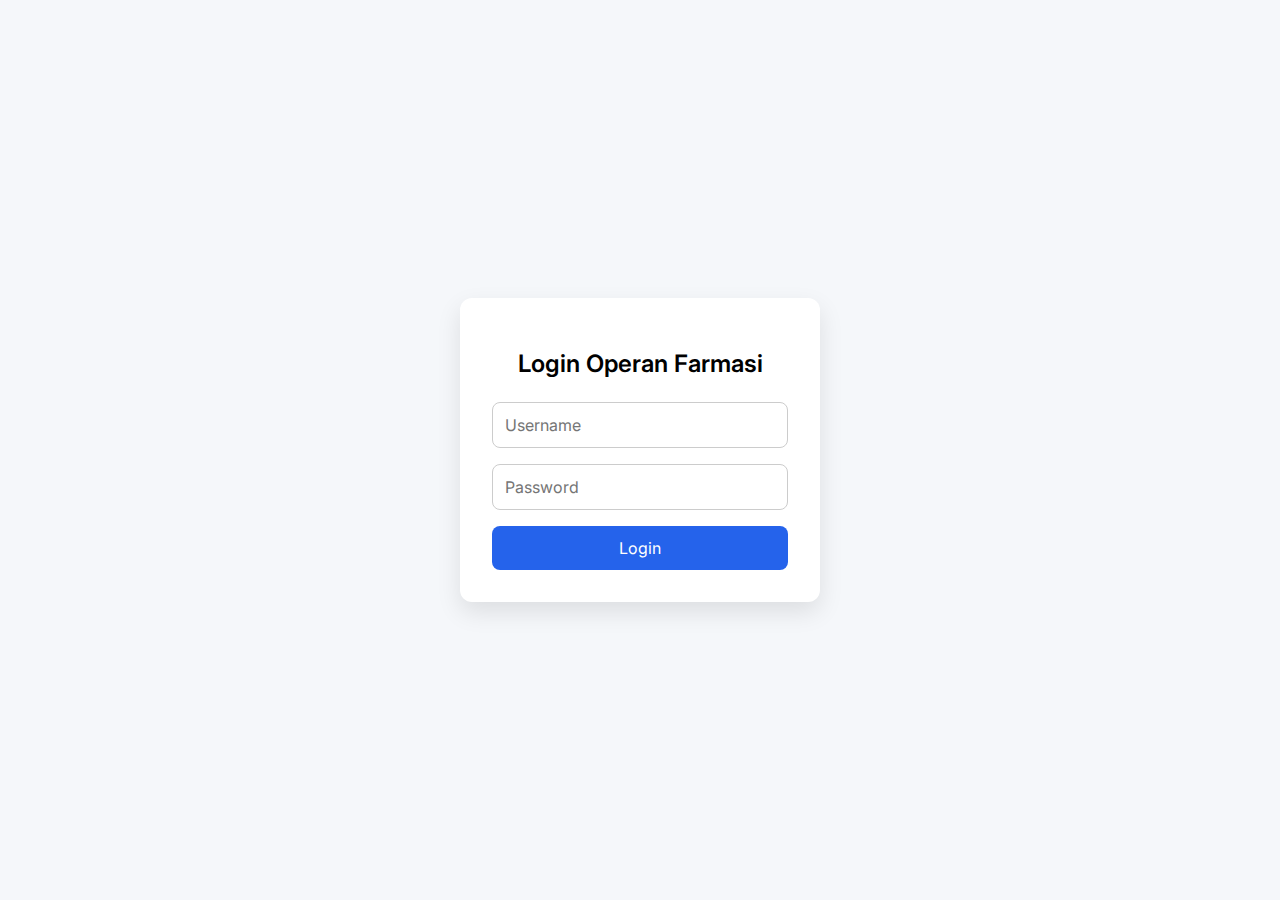
<file: index.html>
<!DOCTYPE html>
<html lang="id">
<head>
  <meta charset="UTF-8" />
  <meta name="viewport" content="width=device-width, initial-scale=1.0" />
  <title>Operan Farmasi - Login</title>
  <link href="https://fonts.googleapis.com/css2?family=Inter:wght@400;600&display=swap" rel="stylesheet" />
  <style>
    * {
      box-sizing: border-box;
      font-family: 'Inter', sans-serif;
    }
    body {
      margin: 0;
      background: #f5f7fa;
      display: flex;
      justify-content: center;
      align-items: center;
      height: 100vh;
    }
    .login-container {
      background: white;
      padding: 2rem;
      border-radius: 12px;
      box-shadow: 0 10px 25px rgba(0,0,0,0.1);
      width: 100%;
      max-width: 360px;
    }
    h2 {
      margin-bottom: 1.5rem;
      text-align: center;
      font-weight: 600;
    }
    input {
      width: 100%;
      padding: 0.75rem;
      margin-bottom: 1rem;
      border: 1px solid #ccc;
      border-radius: 8px;
      font-size: 1rem;
    }
    button {
      width: 100%;
      padding: 0.75rem;
      background: #2563eb;
      color: white;
      border: none;
      border-radius: 8px;
      font-size: 1rem;
      cursor: pointer;
      transition: background 0.3s ease;
    }
    button:hover {
      background: #1e40af;
    }
    .error {
      color: red;
      font-size: 0.9rem;
      text-align: center;
      margin-bottom: 0.5rem;
    }
  </style>
</head>
<body>
  <div class="login-container">
    <h2>Login Operan Farmasi</h2>
    <div class="error" id="error-msg"></div>
    <input type="text" id="username" placeholder="Username" />
    <input type="password" id="password" placeholder="Password" />
    <button onclick="login()">Login</button>
  </div>

  <script>
    const allowedUsers = {
      log: 'log',
      ko: 'ko',
      depo: 'depo'
    };

    function login() {
      const user = document.getElementById('username').value.trim();
      const pass = document.getElementById('password').value.trim();
      const errorMsg = document.getElementById('error-msg');

      if (!user || !pass) {
        errorMsg.textContent = 'Mohon isi username dan password.';
        return;
      }

      if (allowedUsers[user] && allowedUsers[user] === pass) {
        // Simpan dua informasi ke localStorage
        localStorage.setItem('userRuang', user);    // untuk kebutuhan ruang
        localStorage.setItem('username', user);     // untuk catat siapa yang login

        window.location.href = 'dashboard.html';
      } else {
        errorMsg.textContent = 'Username atau password salah.';
      }
    }

    // Tekan Enter juga bisa login
    document.addEventListener('keydown', function(e) {
      if (e.key === 'Enter') {
        login();
      }
    });
    
  </script>
</body>
</html>
</file>
